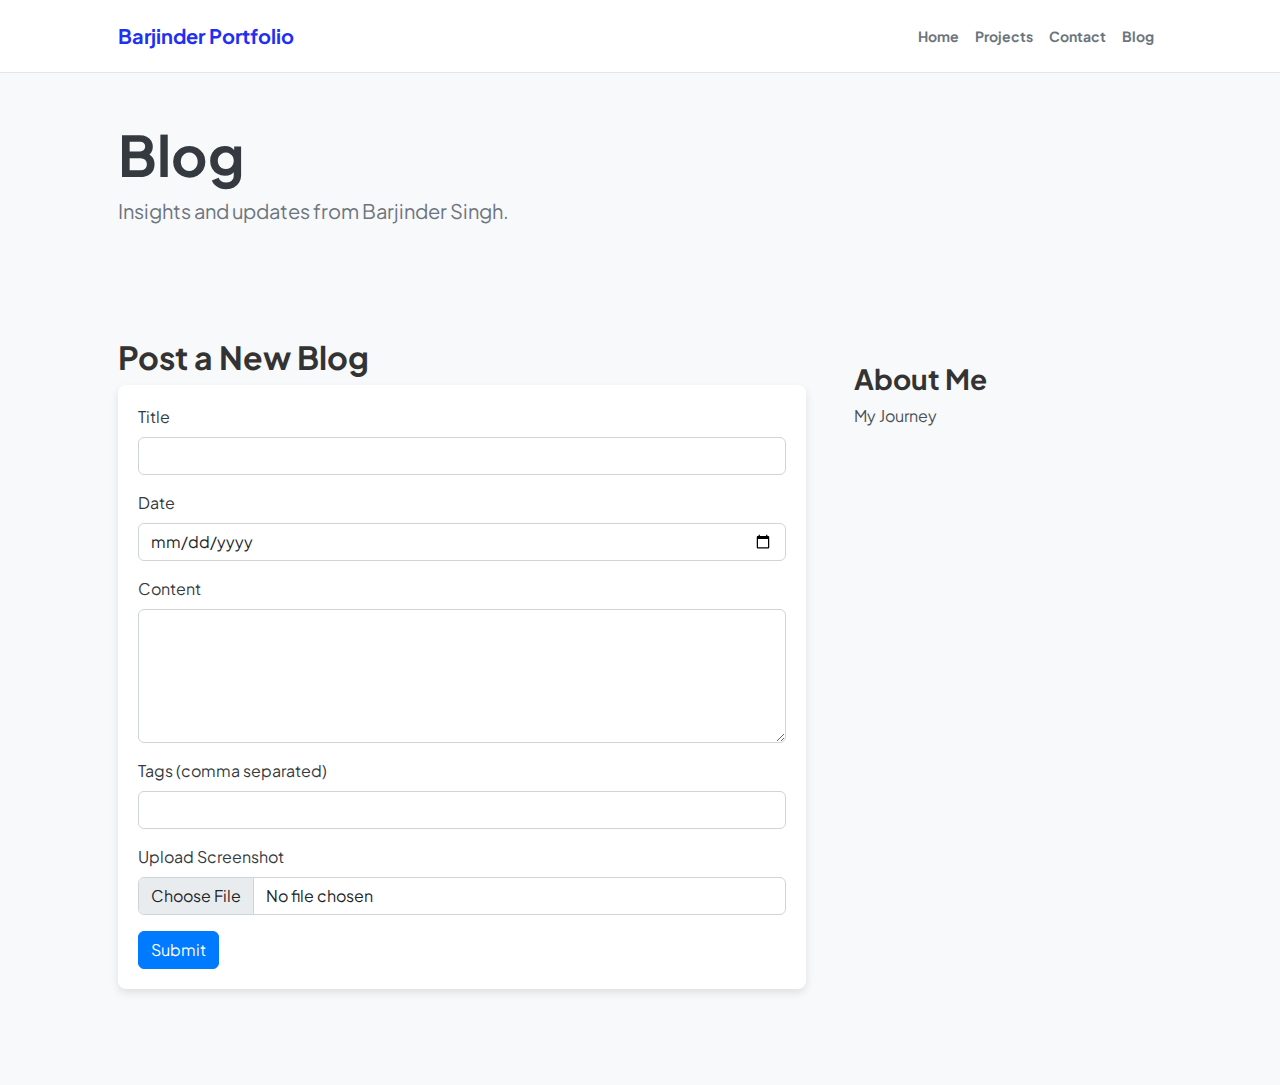
<file: blog.html>
<!DOCTYPE html>
<html lang="en">
<head>
    <meta charset="utf-8" />
    <meta name="viewport" content="width=device-width, initial-scale=1, shrink-to-fit=no" />
    <meta name="description" content="Blog page for Barjinder Singh's portfolio" />
    <meta name="author" content="Barjinder Singh" />
    <title>Blog | Barjinder Singh Portfolio</title>
    <!-- Favicon-->
    <link rel="icon" type="image/x-icon" href="favicon.ico" />
    <!-- Custom Google font-->
    <link rel="preconnect" href="https://fonts.googleapis.com" />
    <link rel="preconnect" href="https://fonts.gstatic.com" crossorigin />
    <link href="https://fonts.googleapis.com/css2?family=Plus+Jakarta+Sans:wght@100;200;300;400;500;600;700;800;900&display=swap" rel="stylesheet" />
    <!-- Bootstrap icons-->
    <link href="https://cdn.jsdelivr.net/npm/bootstrap-icons@1.8.1/font/bootstrap-icons.css" rel="stylesheet" />
    <!-- Core theme CSS (includes Bootstrap)-->
    <link href="css/styles.css" rel="stylesheet" />

    <style>
        /* General Body Styles */
        body {
            font-family: 'Plus Jakarta Sans', sans-serif;
            color: #333;
            background-color: #f8f9fa;
        }

        /* Navigation Styles */
        .navbar {
            background-color: #ffffff;
            border-bottom: 1px solid #e5e5e5;
        }

        .navbar-brand {
            color: #007bff;
        }

        .navbar-nav .nav-link {
            color: #6c757d;
        }

        .navbar-nav .nav-link:hover {
            color: #007bff;
        }

        /* Header Styles */
        header {
            background-color: #e9ecef;
            padding: 40px 0;
        }

        header .display-4 {
            color: #343a40;
        }

        header .lead {
            color: #6c757d;
        }

        /* Blog Post Form Styles */
        #blog-form {
            background-color: #ffffff;
            padding: 20px;
            border-radius: 8px;
            box-shadow: 0 4px 8px rgba(0, 0, 0, 0.1);
        }

        #blog-form .form-label {
            color: #343a40;
        }

        #blog-form .btn-primary {
            background-color: #007bff;
            border-color: #007bff;
        }

        #blog-form .btn-primary:hover {
            background-color: #0056b3;
            border-color: #004085;
        }

        /* Blog Post Styles */
        article {
            background-color: #ffffff;
            padding: 20px;
            border-radius: 8px;
            box-shadow: 0 4px 8px rgba(0, 0, 0, 0.1);
            margin-bottom: 30px;
        }

        article h2 {
            color: #343a40;
        }

        article p {
            color: #495057;
        }

        article a {
            text-decoration: none;
            color: #007bff;
        }

        article a:hover {
            text-decoration: underline;
        }

        article .btn-primary {
            background-color: #007bff;
            border-color: #007bff;
        }

        article .btn-primary:hover {
            background-color: #0056b3;
            border-color: #004085;
        }

        /* Sidebar Styles */
        .bg-light {
            background-color: #f8f9fa !important;
        }

        .bg-light p {
            color: #495057;
        }

        /* Footer Styles */
        footer {
            background-color: #ffffff;
            border-top: 1px solid #e5e5e5;
        }

        footer .text-muted {
            color: #6c757d;
        }

        footer .list-inline-item a {
            color: #6c757d;
        }

        footer .list-inline-item a:hover {
            color: #007bff;
        }
    </style>
</head>
<body class="d-flex flex-column h-100">
    <main class="flex-shrink-0">
        <!-- Navigation-->
        <nav class="navbar navbar-expand-lg navbar-light bg-white py-3">
            <div class="container px-5">
                <a class="navbar-brand" href="index.html"><span class="fw-bolder text-primary">Barjinder Portfolio</span></a>
                <button class="navbar-toggler" type="button" data-bs-toggle="collapse" data-bs-target="#navbarSupportedContent" aria-controls="navbarSupportedContent" aria-expanded="false" aria-label="Toggle navigation"><span class="navbar-toggler-icon"></span></button>
                <div class="collapse navbar-collapse" id="navbarSupportedContent">
                    <ul class="navbar-nav ms-auto mb-2 mb-lg-0 small fw-bolder">
                        <li class="nav-item"><a class="nav-link" href="index.html">Home</a></li>
                        <li class="nav-item"><a class="nav-link" href="projects.html">Projects</a></li>
                        <li class="nav-item"><a class="nav-link" href="contact.html">Contact</a></li>
                        <li class="nav-item"><a class="nav-link" href="blog.html">Blog</a></li>
                    </ul>
                </div>
            </div>
        </nav>
        <!-- Header-->
        <header class="py-5 bg-light">
            <div class="container px-5">
                <h1 class="display-4 fw-bolder">Blog</h1>
                <p class="lead fw-normal text-muted">Insights and updates from Barjinder Singh.</p>
            </div>
        </header>
        <!-- Blog Posts -->
        <section class="py-5">
            <div class="container px-5">
                <div class="row">
                    <div class="col-lg-8">
                        <!-- Blog Post Form -->
                        <div class="mb-5">
                            <h2 class="fw-bolder">Post a New Blog</h2>
                            <form id="blog-form" action="submit_blog.php" method="POST" enctype="multipart/form-data">
                                <div class="mb-3">
                                    <label for="title" class="form-label">Title</label>
                                    <input type="text" class="form-control" id="title" name="title" required />
                                </div>
                                <div class="mb-3">
                                    <label for="date" class="form-label">Date</label>
                                    <input type="date" class="form-control" id="date" name="date" required />
                                </div>
                                <div class="mb-3">
                                    <label for="content" class="form-label">Content</label>
                                    <textarea class="form-control" id="content" name="content" rows="5" required></textarea>
                                </div>
                                <div class="mb-3">
                                    <label for="tags" class="form-label">Tags (comma separated)</label>
                                    <input type="text" class="form-control" id="tags" name="tags" />
                                </div>
                                <div class="mb-3">
                                    <label for="image" class="form-label">Upload Screenshot</label>
                                    <input type="file" class="form-control" id="image" name="image" />
                                </div>
                                <button type="submit" class="btn btn-primary">Submit</button>
                            </form>
                        </div>

                        <!-- Display Blog Posts -->
                      
                    </div>
                    <div class="col-lg-4">
                        <!-- Sidebar -->
                        <div class="bg-light p-4 rounded">
                            <h3 class="fw-bolder">About Me</h3>
                            <p>My Journey</
</file>
